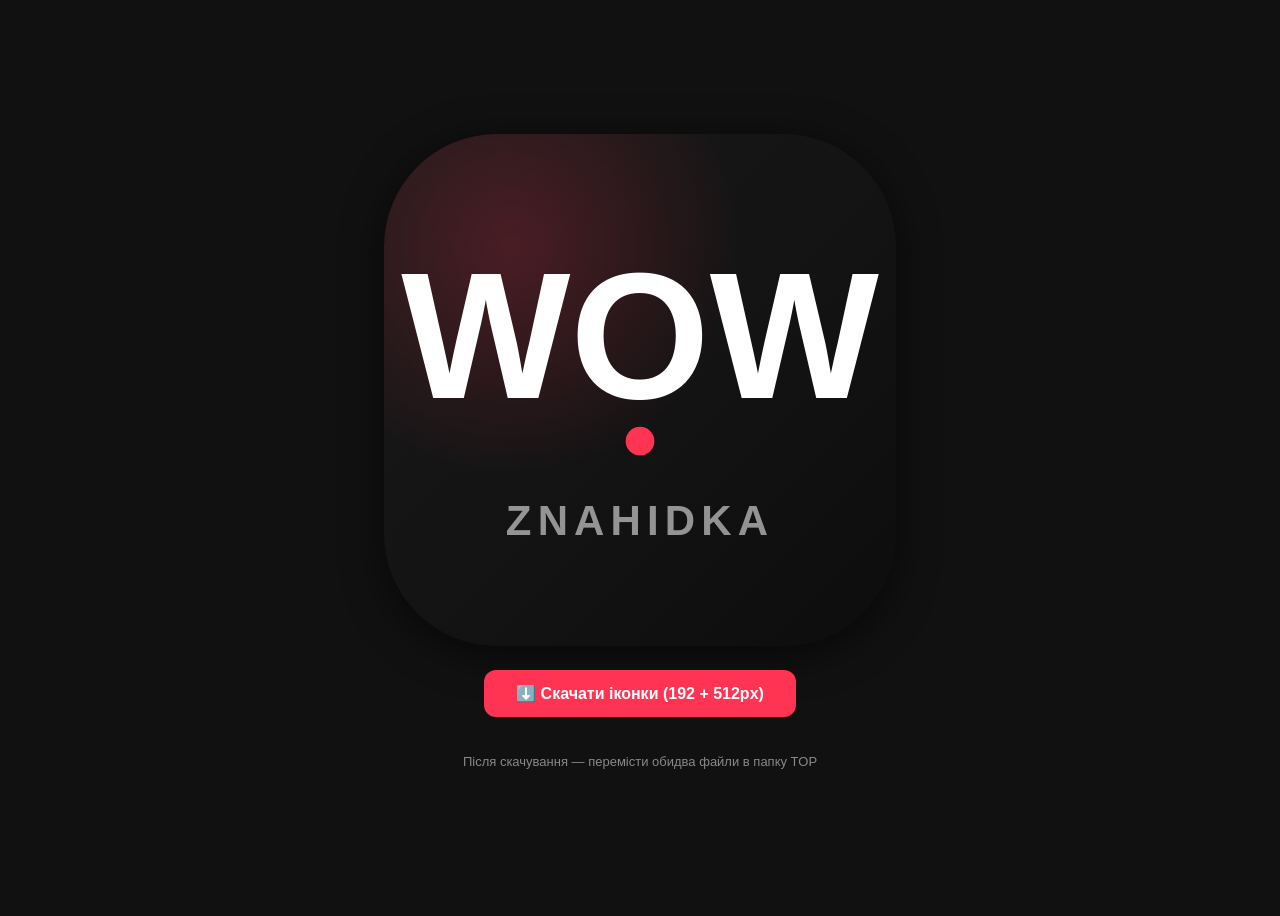
<file: icon-gen.html>
<!DOCTYPE html>
<html>
<head><meta charset="UTF-8"><title>Icon Generator</title>
<style>
  body { background: #111; display: flex; flex-direction: column;
         align-items: center; justify-content: center; min-height: 100vh;
         font-family: -apple-system, sans-serif; color: #fff; gap: 24px; }
  canvas { border-radius: 22%; box-shadow: 0 8px 40px rgba(0,0,0,.6); }
  button { background: #ff3352; color: #fff; border: none; border-radius: 12px;
           padding: 14px 32px; font-size: 16px; font-weight: 800; cursor: pointer; }
  button:hover { opacity: .85; }
  p { color: rgba(255,255,255,.5); font-size: 13px; }
</style>
</head>
<body>
<canvas id="c" width="512" height="512"></canvas>
<button onclick="download()">⬇️ Скачати іконки (192 + 512px)</button>
<p>Після скачування — перемісти обидва файли в папку TOP</p>

<script>
const canvas = document.getElementById('c');
const ctx    = canvas.getContext('2d');
const S = 512;

function draw(size) {
  const c = document.createElement('canvas');
  c.width = c.height = size;
  const x = c.getContext('2d');
  const r = size * 0.18; // border radius reference

  // Background — rich dark with red gradient
  const bg = x.createLinearGradient(0, 0, size, size);
  bg.addColorStop(0, '#1a1a1a');
  bg.addColorStop(1, '#0d0d0d');
  x.fillStyle = bg;
  x.beginPath();
  x.roundRect(0, 0, size, size, size * 0.22);
  x.fill();

  // Red accent blob top-left
  const blob = x.createRadialGradient(size * 0.25, size * 0.22, 0, size * 0.25, size * 0.22, size * 0.45);
  blob.addColorStop(0, 'rgba(255,51,82,0.22)');
  blob.addColorStop(1, 'rgba(255,51,82,0)');
  x.fillStyle = blob;
  x.fillRect(0, 0, size, size);

  // "WOW" text
  const wowSize = size * 0.35;
  x.font = `900 ${wowSize}px -apple-system, BlinkMacSystemFont, "SF Pro Display", sans-serif`;
  x.textAlign = 'center';
  x.textBaseline = 'middle';
  x.fillStyle = '#ffffff';
  x.fillText('WOW', size / 2, size * 0.42);

  // Red dot separator
  x.fillStyle = '#ff3352';
  x.beginPath();
  x.arc(size / 2, size * 0.60, size * 0.028, 0, Math.PI * 2);
  x.fill();

  // "ZNAHIDKA" small text
  const subSize = size * 0.082;
  x.font = `700 ${subSize}px -apple-system, BlinkMacSystemFont, sans-serif`;
  x.fillStyle = 'rgba(255,255,255,0.55)';
  x.letterSpacing = `${size * 0.012}px`;
  x.fillText('ZNAHIDKA', size / 2, size * 0.76);

  return c;
}

// Draw preview
const prev = draw(512);
ctx.drawImage(prev, 0, 0);

function download() {
  [512, 192].forEach(size => {
    const c   = draw(size);
    const a   = document.createElement('a');
    a.href     = c.toDataURL('image/png');
    a.download = `icon-${size}.png`;
    a.click();
  });
}
</script>
</body>
</html>
</file>
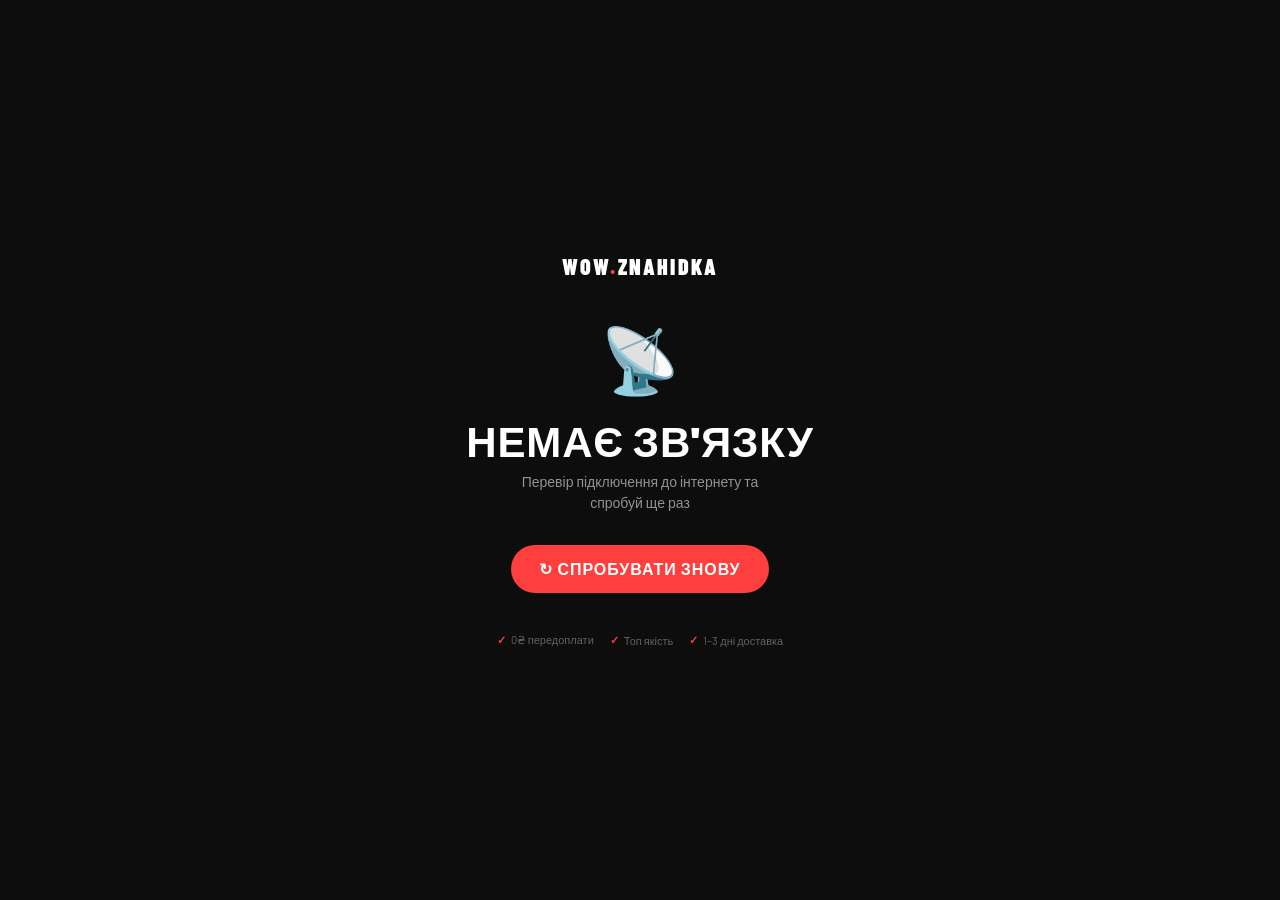
<file: offline.html>
<!DOCTYPE html>
<html lang="uk">
<head>
<meta charset="UTF-8">
<meta name="viewport" content="width=device-width, initial-scale=1, maximum-scale=1">
<title>WOW.ZNAHIDKA — Офлайн</title>
<style>
@import url('https://fonts.googleapis.com/css2?family=Barlow+Condensed:wght@700;900&family=Barlow:wght@400;600&display=swap');
*,*::before,*::after{box-sizing:border-box;margin:0;padding:0}
html,body{height:100%;background:#0d0d0d;color:#fff;font-family:'Barlow',sans-serif;-webkit-font-smoothing:antialiased}
body{display:flex;flex-direction:column;align-items:center;justify-content:center;min-height:100dvh;padding:24px;text-align:center;gap:0}
.logo{font-family:'Barlow Condensed',sans-serif;font-weight:900;font-size:22px;letter-spacing:.1em;color:#fff;margin-bottom:40px}
.logo span{color:#ff3e3e}
.icon{font-size:64px;margin-bottom:20px;animation:float 3s ease-in-out infinite}
@keyframes float{0%,100%{transform:translateY(0)}50%{transform:translateY(-10px)}}
h1{font-family:'Barlow Condensed',sans-serif;font-weight:900;font-size:clamp(28px,8vw,42px);letter-spacing:.02em;text-transform:uppercase;line-height:1;margin-bottom:10px}
p{font-size:14px;color:rgba(255,255,255,.55);max-width:280px;line-height:1.5;margin-bottom:32px}
.btn{display:inline-flex;align-items:center;gap:8px;padding:14px 28px;background:#ff3e3e;color:#fff;font-family:'Barlow Condensed',sans-serif;font-weight:900;font-size:16px;letter-spacing:.06em;text-transform:uppercase;border-radius:100px;border:none;cursor:pointer;text-decoration:none;transition:opacity .15s}
.btn:active{opacity:.8}
.trust{display:flex;gap:16px;margin-top:40px;flex-wrap:wrap;justify-content:center}
.trust-item{font-size:11px;color:rgba(255,255,255,.35);display:flex;align-items:center;gap:5px}
.trust-item::before{content:'✓';color:#ff3e3e;font-weight:700}
</style>
</head>
<body>
  <div class="logo">WOW<span>.</span>ZNAHIDKA</div>
  <div class="icon">📡</div>
  <h1>Немає зв'язку</h1>
  <p>Перевір підключення до інтернету та спробуй ще раз</p>
  <button class="btn" onclick="window.location.reload()">↻ Спробувати знову</button>
  <div class="trust">
    <span class="trust-item">0₴ передоплати</span>
    <span class="trust-item">Топ якість</span>
    <span class="trust-item">1–3 дні доставка</span>
  </div>
</body>
</html>
</file>
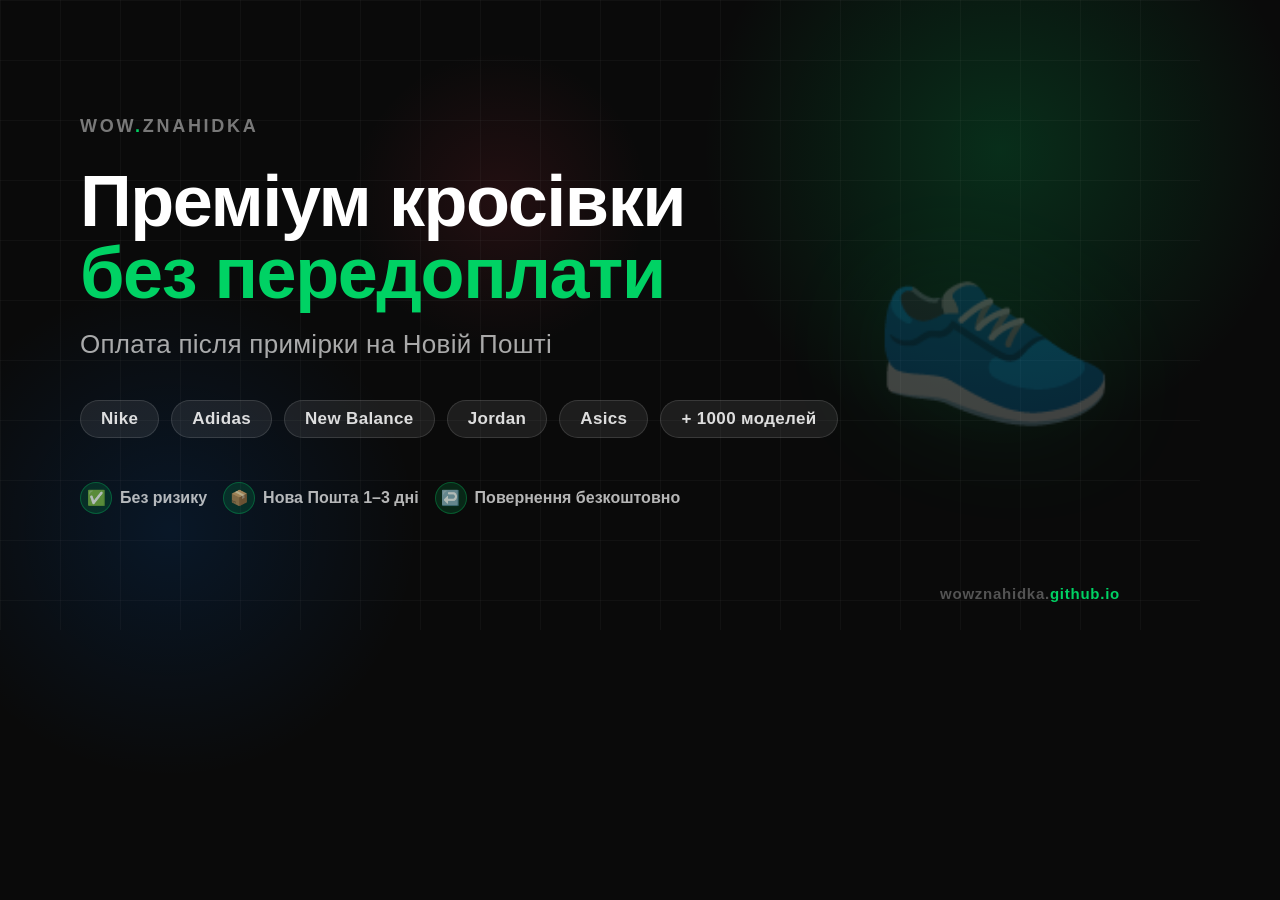
<file: og-banner.html>
<!DOCTYPE html>
<html>
<head>
<meta charset="UTF-8">
<style>
  * { margin: 0; padding: 0; box-sizing: border-box; }
  body {
    width: 1200px;
    height: 630px;
    overflow: hidden;
    font-family: -apple-system, 'Helvetica Neue', Arial, sans-serif;
    background: #0a0a0a;
    color: #fff;
    position: relative;
  }

  /* Background gradient blobs */
  .blob1 {
    position: absolute;
    width: 600px; height: 600px;
    background: radial-gradient(circle, rgba(0,210,100,0.18) 0%, transparent 70%);
    top: -150px; right: -100px;
    border-radius: 50%;
  }
  .blob2 {
    position: absolute;
    width: 500px; height: 500px;
    background: radial-gradient(circle, rgba(0,120,255,0.12) 0%, transparent 70%);
    bottom: -150px; left: -80px;
    border-radius: 50%;
  }
  .blob3 {
    position: absolute;
    width: 300px; height: 300px;
    background: radial-gradient(circle, rgba(255,60,80,0.10) 0%, transparent 70%);
    top: 50px; left: 350px;
    border-radius: 50%;
  }

  /* Grid texture */
  .grid {
    position: absolute;
    inset: 0;
    background-image:
      linear-gradient(rgba(255,255,255,0.03) 1px, transparent 1px),
      linear-gradient(90deg, rgba(255,255,255,0.03) 1px, transparent 1px);
    background-size: 60px 60px;
  }

  .content {
    position: relative;
    z-index: 10;
    height: 100%;
    display: flex;
    flex-direction: column;
    justify-content: center;
    padding: 0 80px;
  }

  /* Logo */
  .logo {
    font-size: 18px;
    font-weight: 800;
    letter-spacing: 0.15em;
    color: rgba(255,255,255,0.45);
    text-transform: uppercase;
    margin-bottom: 28px;
  }
  .logo-dot { color: #00d264; }

  /* Main headline */
  .headline {
    font-size: 72px;
    font-weight: 900;
    line-height: 1.0;
    letter-spacing: -0.02em;
    margin-bottom: 20px;
  }
  .headline-accent {
    color: #00d264;
  }

  /* Subline */
  .subline {
    font-size: 26px;
    font-weight: 400;
    color: rgba(255,255,255,0.65);
    margin-bottom: 40px;
    letter-spacing: 0.01em;
  }

  /* Tags row */
  .tags {
    display: flex;
    gap: 12px;
    flex-wrap: wrap;
    margin-bottom: 44px;
  }
  .tag {
    background: rgba(255,255,255,0.08);
    border: 1px solid rgba(255,255,255,0.12);
    border-radius: 100px;
    padding: 8px 20px;
    font-size: 17px;
    font-weight: 600;
    color: rgba(255,255,255,0.85);
    letter-spacing: 0.02em;
  }

  /* Badges row */
  .badges {
    display: flex;
    gap: 16px;
  }
  .badge {
    display: flex;
    align-items: center;
    gap: 8px;
    font-size: 16px;
    font-weight: 600;
    color: rgba(255,255,255,0.7);
  }
  .badge-ico {
    width: 32px; height: 32px;
    background: rgba(0,210,100,0.15);
    border: 1px solid rgba(0,210,100,0.3);
    border-radius: 50%;
    display: flex;
    align-items: center;
    justify-content: center;
    font-size: 15px;
  }

  /* Right side emoji decoration */
  .deco {
    position: absolute;
    right: 80px;
    top: 50%;
    transform: translateY(-50%);
    font-size: 200px;
    line-height: 1;
    opacity: 0.25;
    filter: drop-shadow(0 0 60px rgba(0,210,100,0.4));
    user-select: none;
    z-index: 5;
  }

  /* URL strip */
  .url-strip {
    position: absolute;
    bottom: 28px;
    right: 80px;
    font-size: 15px;
    font-weight: 600;
    color: rgba(255,255,255,0.3);
    letter-spacing: 0.05em;
    z-index: 10;
  }
  .url-strip span { color: #00d264; }
</style>
</head>
<body>
  <div class="blob1"></div>
  <div class="blob2"></div>
  <div class="blob3"></div>
  <div class="grid"></div>

  <div class="deco">👟</div>

  <div class="content">
    <div class="logo">WOW<span class="logo-dot">.</span>ZNAHIDKA</div>

    <div class="headline">
      Преміум кросівки<br>
      <span class="headline-accent">без передоплати</span>
    </div>

    <div class="subline">Оплата після примірки на Новій Пошті</div>

    <div class="tags">
      <div class="tag">Nike</div>
      <div class="tag">Adidas</div>
      <div class="tag">New Balance</div>
      <div class="tag">Jordan</div>
      <div class="tag">Asics</div>
      <div class="tag">+ 1000 моделей</div>
    </div>

    <div class="badges">
      <div class="badge">
        <div class="badge-ico">✅</div>
        Без ризику
      </div>
      <div class="badge">
        <div class="badge-ico">📦</div>
        Нова Пошта 1–3 дні
      </div>
      <div class="badge">
        <div class="badge-ico">↩️</div>
        Повернення безкоштовно
      </div>
    </div>
  </div>

  <div class="url-strip">wowznahidka.<span>github.io</span></div>
</body>
</html>
</file>
